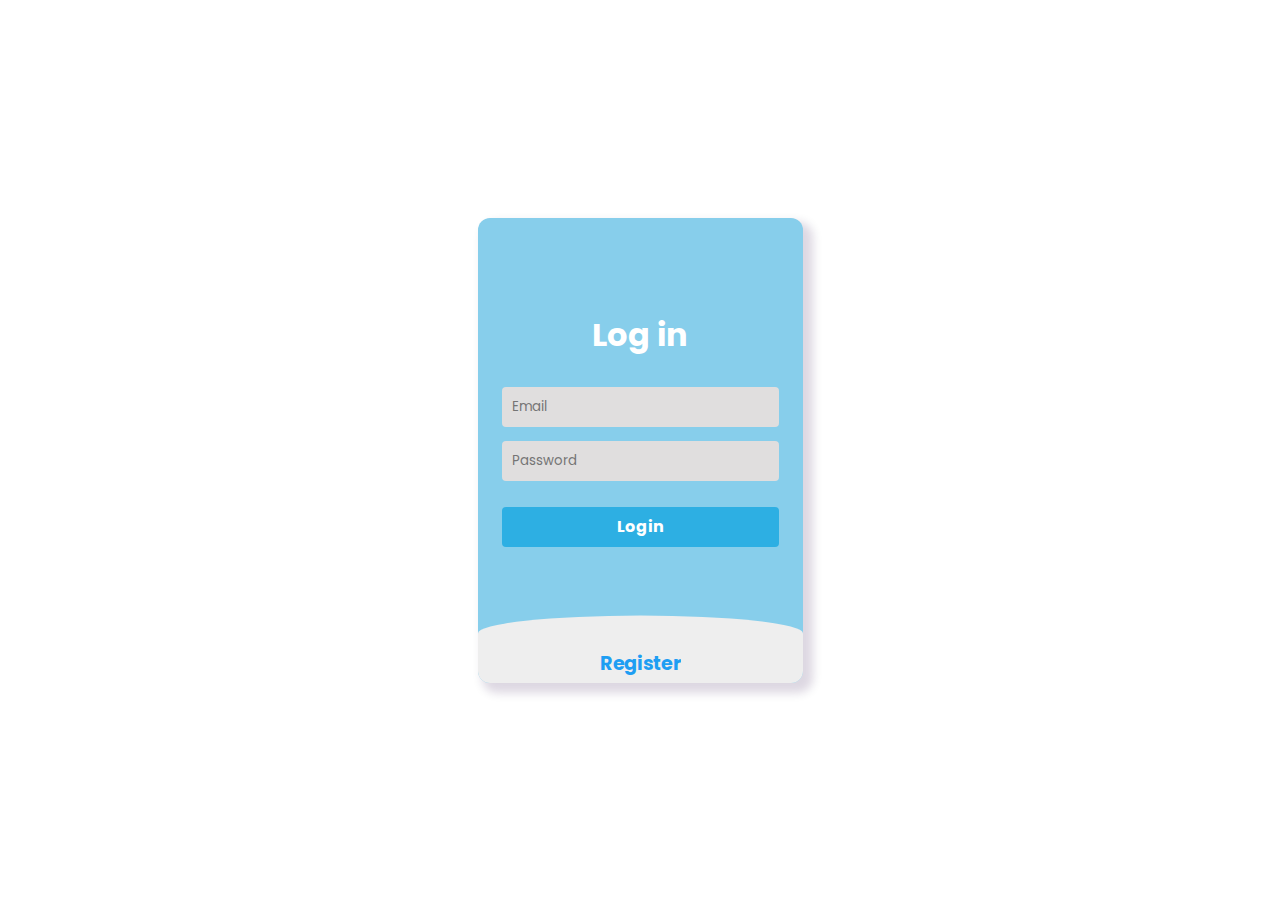
<file: index.html>
<!DOCTYPE html>
<html lang="en">
<head>
    <meta charset="UTF-8">
    <meta name="viewport" content="width=device-width, initial-scale=1.0">
    <link rel="stylesheet" href="https://fonts.googleapis.com/css2?family=Material+Symbols+Outlined:opsz,wght,FILL,GRAD@20..48,100..700,0..1,-50..200" />
    <link rel="stylesheet" href="design.css">
    <title>Leynes TechShop</title>
</head>
<body>
    <div class="main">  	
		<input type="checkbox" id="chk" aria-hidden="true">

			<div class="login">
				<form class="form">
					<label for="chk" aria-hidden="true">Log in</label>
					<input class="input" type="email" name="email" placeholder="Email" required="">
					<input class="input" type="password" name="pswd" placeholder="Password" required="">
					<button><a href="homepage.html">Login</a></button>
					
				</form>
			</div>

      <div class="register">
				<form class="form">
					<label for="chk" aria-hidden="true">Register</label>
					<input class="input" type="text" name="txt" placeholder="Username" required="">
					<input class="input" type="email" name="email" placeholder="Email" required="">
					<input class="input" type="password" name="pswd" placeholder="Password" required="">
					<button>Register</button>
				</form>
				
			</div>
	</div>
</body>
</html>
</file>
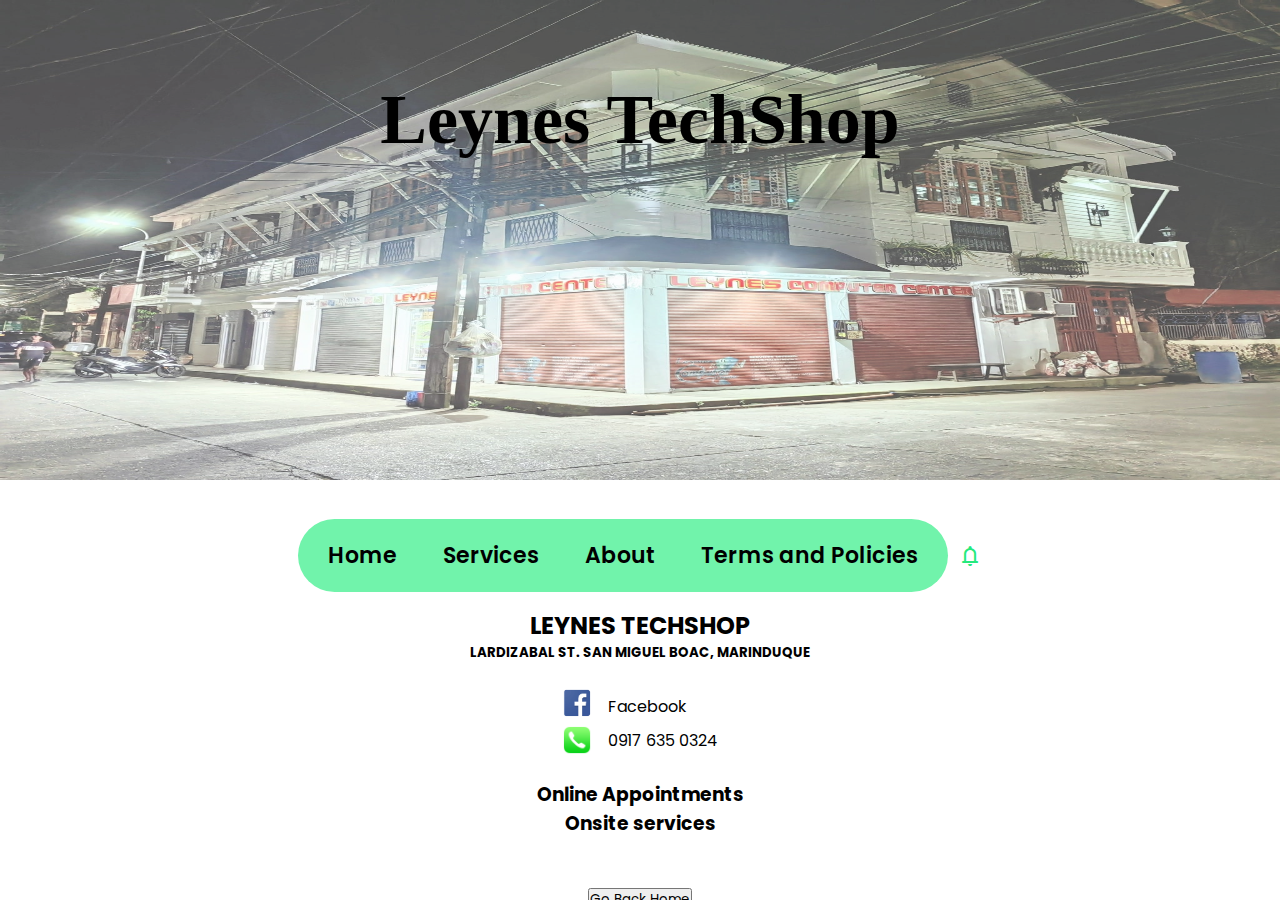
<file: about.html>
<!DOCTYPE html>
<html>
<head>
    <title>Leynes TechShop</title>
    <link rel="stylesheet" href="design.css">
    <link rel="stylesheet" href="https://fonts.googleapis.com/css2?family=Material+Symbols+Rounded:opsz,wght,FILL,GRAD@20..48,100..700,0..1,-50..200" />
</head>
<body>
    <div class="container">
        <div class="logo"><img src="image/leynes.jpg"></div>
        <div class="text"><h1>Leynes TechShop</h1></div>
        <div class="top">
            <div class="nav-panel">
                <div class="panel">
                    <a href="homepage.html" class="nav-item">Home</a>
                    <a href="services.html" class="nav-item">Services</a>
                    <a href="about.html" class="nav-item">About</a>
                    <a href="terms.html" class="nav-item" id="terms">Terms and Policies</a>
                </div>
            </div>
            <a href="notification.html" class="nav-item" id="notif"><span class="material-symbols-rounded">notifications</span></a>
        </div>
    <div class="about">
        <h2>LEYNES TECHSHOP</h2>
        <h5>LARDIZABAL ST. SAN MIGUEL BOAC, MARINDUQUE</h5>

        <br>
        <div class="contact-info">
            <div class="social-media-link">
                <a href="https://www.facebook.com/leynescomputercenter">
                    <img src="image/fb.png" alt="Facebook">
                </a>
                <span class="facebook">Facebook</span>
            </div>
            <div class="phone-info">
                <img src="image/phone.png" alt="Phone Icon">
                <span class="phone-number">0917 635 0324</span>
            </div>
        </div>
        <br>
        <h3>Online Appointments <br> Onsite services</h3>
    </div>
    
    
    <div class="home-btn">
        <a href="homepage.html" rel="home"><button class="btn">Go Back Home</button></a>
    </div>

</div>
</body>
</html>
</file>
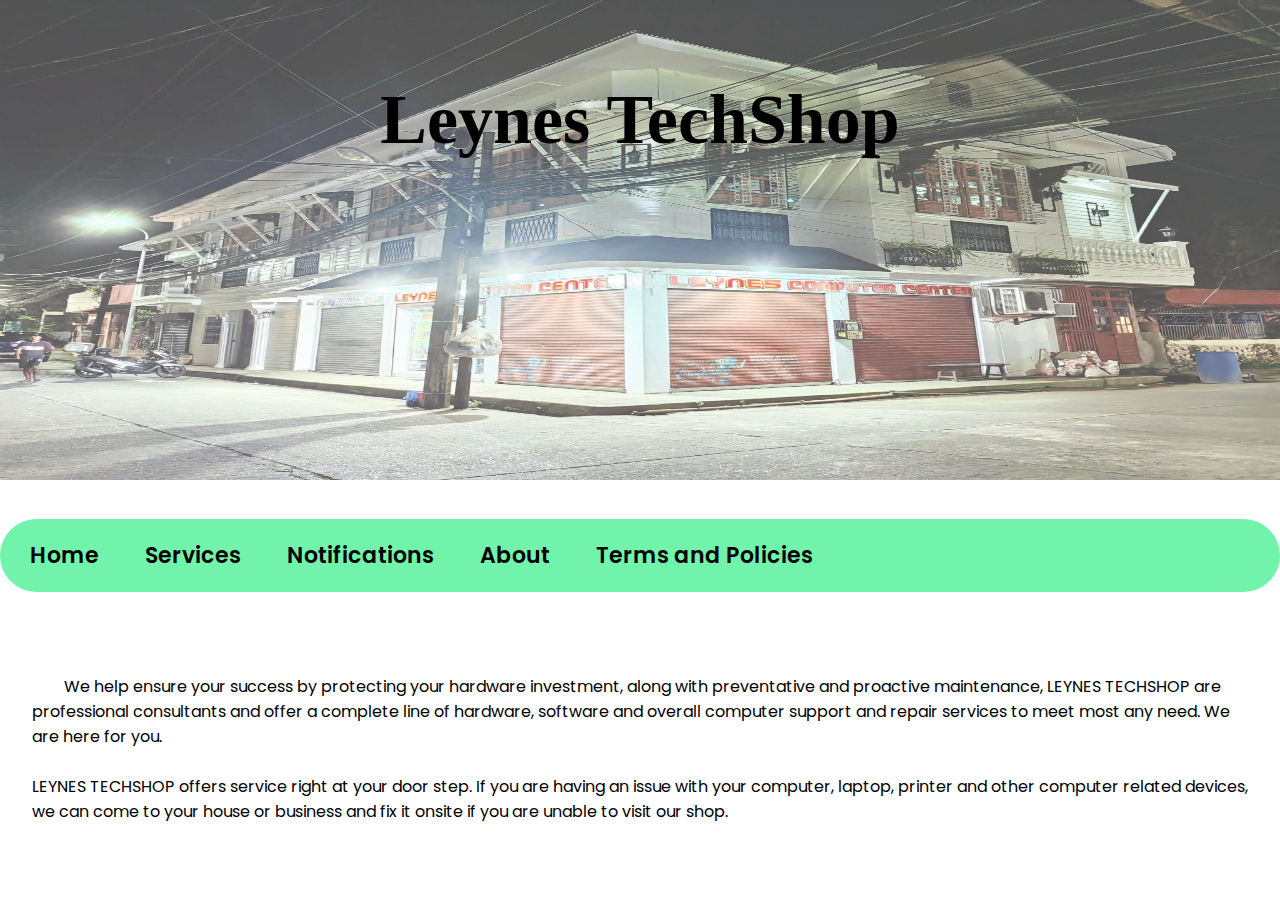
<file: home.html>
<!DOCTYPE html>
<html lang="en"></html>
<head>
    <meta charset="UTF-8">
    <meta name="viewport" content="width=device-width, initial-scale=1.0">
    <title>Leynes TechShop</title>
    <link rel="stylesheet" href="design.css">
</head>
<body>
    <div class="container">
        <div class="logo"><img src="image/leynes.jpg"></div>
        <div class="text"><h1>Leynes TechShop</h1></div>

        <div class="nav-panel">
            <div class="panel">
                <a href="homepage.html" class="nav-item">Home</a>
                <a href="services.html" class="nav-item">Services</a>
                <a href="notification.html" class="nav-item">Notifications</a>
                <a href="about.html" class="nav-item">About</a>
                <a href="terms.html" class="nav-item">Terms and Policies</a>
            </div>
        </div>
        <div class="indented">
            <br><br>
            <p>    We help ensure your success by protecting your hardware investment, along with preventative 
            and proactive maintenance, LEYNES TECHSHOP are professional consultants and offer a 
            complete line of hardware, software and overall computer support and repair services to meet 
            most any need. We are here for you.
            <br><br>
                LEYNES TECHSHOP offers service right at your door step. If you are having an issue with 
            your computer, laptop, printer and other computer related devices, we can come to your house 
            or business and fix it onsite if you are unable to visit our shop.
            </p>
        </div>
        
       
    <div class="home-btn">
        <a href="homepage.html" rel="home"><button class="btn">Go Back Home</button></a>
    </div>

</div>
</body>
</html>
</file>
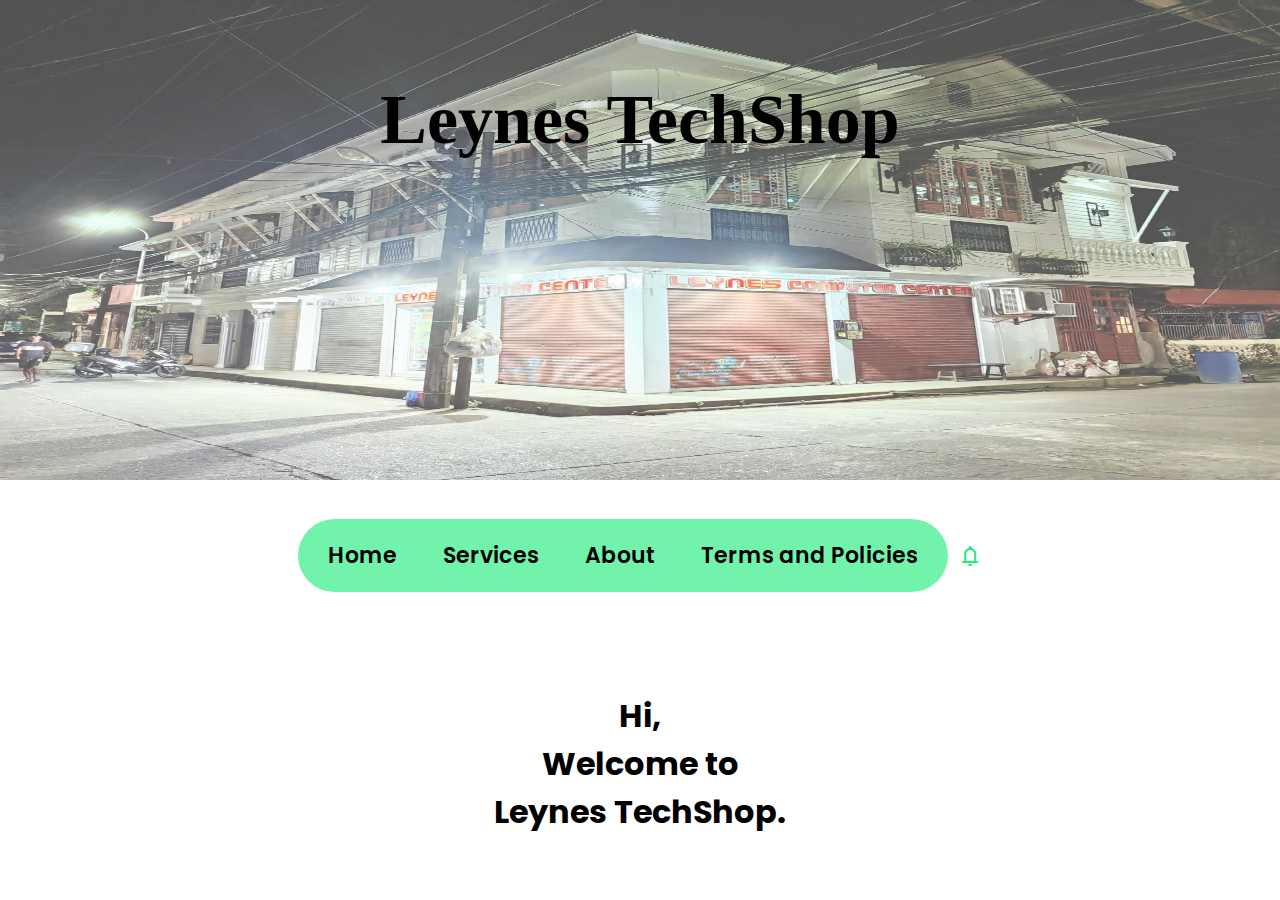
<file: homepage.html>
<!DOCTYPE html>
<html>
<head>
    <title>Leynes TechShop
        
    </title>
    <link rel="stylesheet" href="design.css">
    <link rel="stylesheet" href="https://fonts.googleapis.com/css2?family=Material+Symbols+Rounded:opsz,wght,FILL,GRAD@20..48,100..700,0..1,-50..200" />
</head>
<body>
    <div class="container">
        <div class="logo"><img src="image/leynes.jpg"></div>
        <div class="text"><h1>Leynes TechShop</h1></div>
        <div class="top">
            <div class="nav-panel">
                <div class="panel">
                    <a href="homepage.html" class="nav-item">Home</a>
                    <a href="services.html" class="nav-item">Services</a>
                    <a href="about.html" class="nav-item">About</a>
                    <a href="terms.html" class="nav-item" id="terms">Terms and Policies</a>
                </div>
            </div>
            <a href="notification.html" class="nav-item" id="notif"><span class="material-symbols-rounded">notifications</span></a>
        </div>
        <div class="introContent">
            <div class="intro"></div><br><br><br><br>
                <h1><p>Hi,<br> Welcome to <br>Leynes TechShop.</p></h1>
            </div>
            <div class="indented">
                <br><br>
                <p>We help ensure your success by protecting your hardware investment, along with preventative 
                and proactive maintenance, LEYNES TECHSHOP are professional consultants and offer a 
                complete line of hardware, software and overall computer support and repair services to meet 
                most any need. We are here for you.
                <br><br>
                    LEYNES TECHSHOP offers service right at your door step. If you are having an issue with 
                your computer, laptop, printer and other computer related devices, we can come to your house 
                or business and fix it onsite if you are unable to visit our shop.
                </p>
            </div>
        </div>

    </div>   
</div>
</body>
</html>
</file>
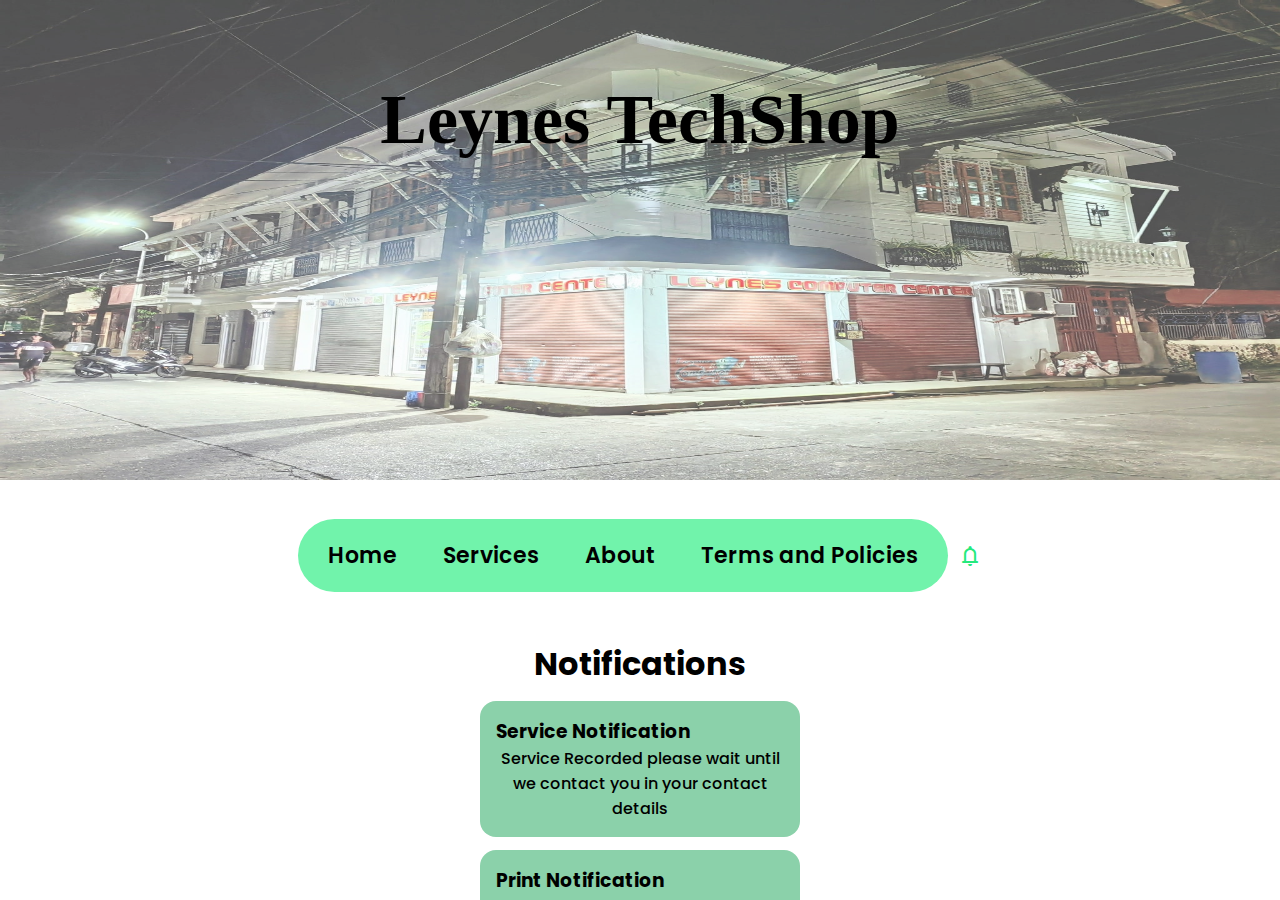
<file: notification.html>
<!DOCTYPE html>
<html>
<head>
    <title>Leynes TechShop</title>
    <link rel="stylesheet" href="design.css">
    <link rel="stylesheet" href="https://fonts.googleapis.com/css2?family=Material+Symbols+Rounded:opsz,wght,FILL,GRAD@20..48,100..700,0..1,-50..200" />
</head>
<body>
    <div class="container">
        <div class="logo"><img src="image/leynes.jpg"></div>
        <div class="text"><h1>Leynes TechShop</h1></div>
        <div class="top">
            <div class="nav-panel">
                <div class="panel">
                    <a href="homepage.html" class="nav-item">Home</a>
                    <a href="services.html" class="nav-item">Services</a>
                    <a href="about.html" class="nav-item">About</a>
                    <a href="terms.html" class="nav-item" id="terms">Terms and Policies</a>
                </div>
            </div>
            <a href="notification.html" class="nav-item" id="notif"><span class="material-symbols-rounded">notifications</span></a>
        </div>
        <div class="notification">
            <h1>Notifications</h1>

        <div class="notif">
            <div class="serviceNotif">
                <h3>Service Notification</h3>
                <h4>Service Recorded please wait until we contact you in your contact details</h4>
            </div>
        </div>
        <div class="notif">
            <div class="serviceNotif">
                <h3>Print Notification</h3>
                <h4>Your print booking has been submitted succesfully!</h4>
            </div>
        </div>
        <div class="notif">
            <div class="serviceNotif">
                <h3>Print Notification</h3>
                <h4>Your print booking has been submitted succesfully!</h4>
            </div>
        </div>
        <div class="notif">
            <div class="serviceNotif">
                <h3>Service Notification</h3>
                <h4>Service Recorded please wait until we contact you in your contact details</h4>
            </div>
        </div>
        </div>

        <div class="home-btn">
            <a href="homepage.html" rel="home"><button class="btn">Go Back Home</button></a>
        </div>
        
   
    </div>   
</body>
</html>
</file>
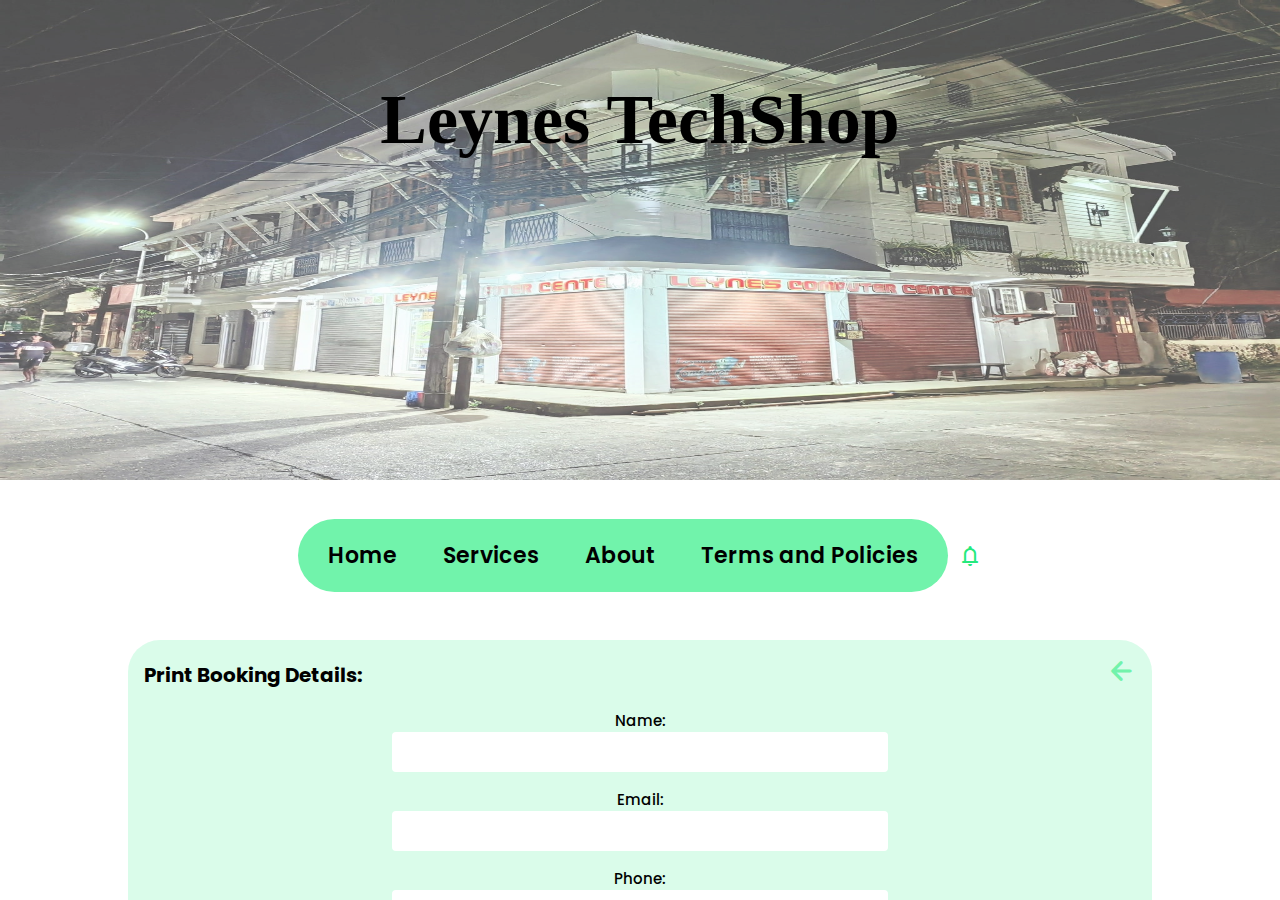
<file: print.html>
<!DOCTYPE html>
<html>
<head>
    <title>Leynes TechShop</title>
    <link rel="stylesheet" href="design.css">
    <link rel="stylesheet" href="https://fonts.googleapis.com/css2?family=Material+Symbols+Rounded:opsz,wght,FILL,GRAD@20..48,100..700,0..1,-50..200" />
</head>
<body>
    <div class="container">
        <div class="logo"><img src="image/leynes.jpg"></div>
        <div class="text"><h1>Leynes TechShop</h1></div>
        <div class="top">
            <div class="nav-panel">
                <div class="panel">
                    <a href="homepage.html" class="nav-item">Home</a>
                    <a href="services.html" class="nav-item">Services</a>
                    <a href="about.html" class="nav-item">About</a>
                    <a href="terms.html" class="nav-item" id="terms">Terms and Policies</a>
                </div>
            </div>
            <a href="notification.html" class="nav-item" id="notif"><span class="material-symbols-rounded">notifications</span></a>
        </div>
    <div class="printForm">
        <form id="print-form" action="process_print_form.php" method="POST" enctype="multipart/form-data">
            <div class="formTop">
                <h1>Print Booking Details:</h1>
                <a href="services.html" rel="print"><span class="material-symbols-rounded">arrow_back</span></a>
            </div>
            <div class="detail">
                <label for="name">Name:</label>
                <input type="text" id="name" name="name" required>
            </div>
            <div class="detail">
                <label for="email">Email:</label>
                <input type="email" id="email" name="email" required>
            </div>
            <div class="detail">
                <label for="phone">Phone:</label>
                <input type="tel" id="phone" name="phone" required>
            </div>
            <div class="detail">
                <label for="document-type">Document Type:</label>
                <input type="text" id="document-type" name="document-type" required>
            </div>
            <div class="detail">
                <label for="pages">Number of Pages:</label>
                <input type="number" id="pages" name="pages" required>
            </div>
            <div class="detail">
                <label for="appointment-date">Appointment Date:</label>
                <input type="date" id="appointment-date" name="appointment-date" required>
            </div>
            <div class="detail">
                <label for="appointment-time">Appointment Time:</label>
                <input type="time" id="appointment-time" name="appointment-time" required>
            </div>
            <div class="detail">
                <label for="file-upload">Upload Document:</label>
                <input type="file" id="file-upload" name="file-upload" required>
            </div>
            <div class="detail">
                <label for="additional-notes">Additional Notes:</label>
                <textarea id="additional-notes" name="additional-notes"></textarea>
            </div>
            <div class="submit">
                <button class="sbn" type="submit" onclick="showNotification()">Book Printing</button>
            </div>
            
        </form>

    </div>  
</div>

        <script>
             function showNotification() {
            alert("Your Print booking has been submitted successfully!");
            }
        </script>

</body>
</html>
</file>
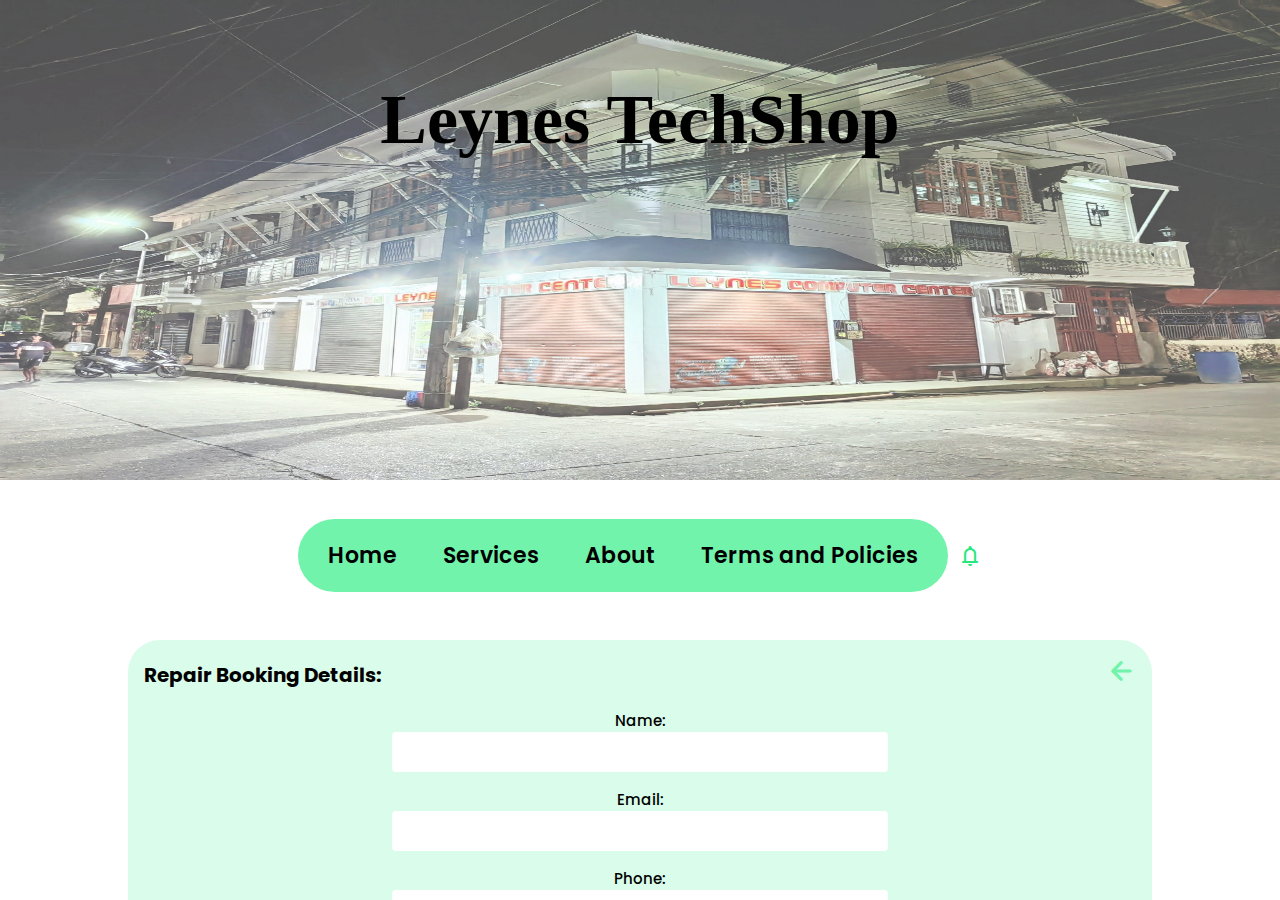
<file: repair.html>
<!DOCTYPE html>
<head>
    <title>Leynes TechShop</title>
    <link rel="stylesheet" href="design.css">
    <link rel="stylesheet" href="https://fonts.googleapis.com/css2?family=Material+Symbols+Rounded:opsz,wght,FILL,GRAD@20..48,100..700,0..1,-50..200" />
</head>
<body>
    <div class="container">
        <div class="logo"><img src="image/leynes.jpg"></div>
        <div class="text"><h1>Leynes TechShop</h1></div>
        <div class="top">
            <div class="nav-panel">
                <div class="panel">
                    <a href="homepage.html" class="nav-item">Home</a>
                    <a href="services.html" class="nav-item">Services</a>
                    <a href="about.html" class="nav-item">About</a>
                    <a href="terms.html" class="nav-item" id="terms">Terms and Policies</a>
                </div>
            </div>
            <a href="notification.html" class="nav-item" id="notif"><span class="material-symbols-rounded">notifications</span></a>
        </div>
        <div class="repairForm">
            <form id="repair-form">
                <div class="formTop">
                    <h1>Repair Booking Details:</h1>
                    <a href="services.html" rel="print"><span class="material-symbols-rounded">arrow_back</span></a>
                </div>
                <div class="detail">
                    <label for="name">Name:</label>
                    <input type="text" id="name" name="name" required>
                </div>
                <div class="detail">
                    <label for="email">Email:</label>
                    <input type="email" id="email" name="email" required>
                </div>
                <div class="detail">
                    <label for="phone">Phone:</label>
                    <input type="tel" id="phone" name="phone" required>
                </div>
                <div class="detail">
                    <label for="device">Device:</label>
                    <select id="device" name="device" required>
                        <option value="">Select a device</option>
                        <option value="Laptop">Laptop</option>
                        <option value="Desktop">Desktop</option>
                        <option value="Tablet">Tablet</option>
                        <option value="Smartphone">Smartphone</option>
                        <option value="Printer">Printer</option>
                    </select>
                </div>
                <div class="detail">
                    <label for="issue">Issue:</label>
                    <textarea id="issue" name="issue" required></textarea>
                </div>
                <div class="detail">
                    <label for="appointment-date">Appointment Date:</label>
                    <input type="date" id="appointment-date" name="appointment-date" required>
                </div>
                <div class="detail">
                    <label for="appointment-time">Appointment Time:</label>
                    <input type="time" id="appointment-time" name="appointment-time" required>
                </div>
                <div class="detail">
                    <label for="additional-notes">Additional Notes:</label>
                    <textarea id="additional-notes" name="additional-notes"></textarea>
                </div>

                <div class="submit">
                    <button class="sbn" type="submit" onclick="showNotification()">Book Repair</button>
                </div>

                <form id="repair-form" action="process_form.php" method="POST"></form>
        </div>
    </div>

    <script>
        function showNotification() {
            alert("Your Repair booking has been submitted successfully!");
        }
    </script>
</body>
</html>
</file>
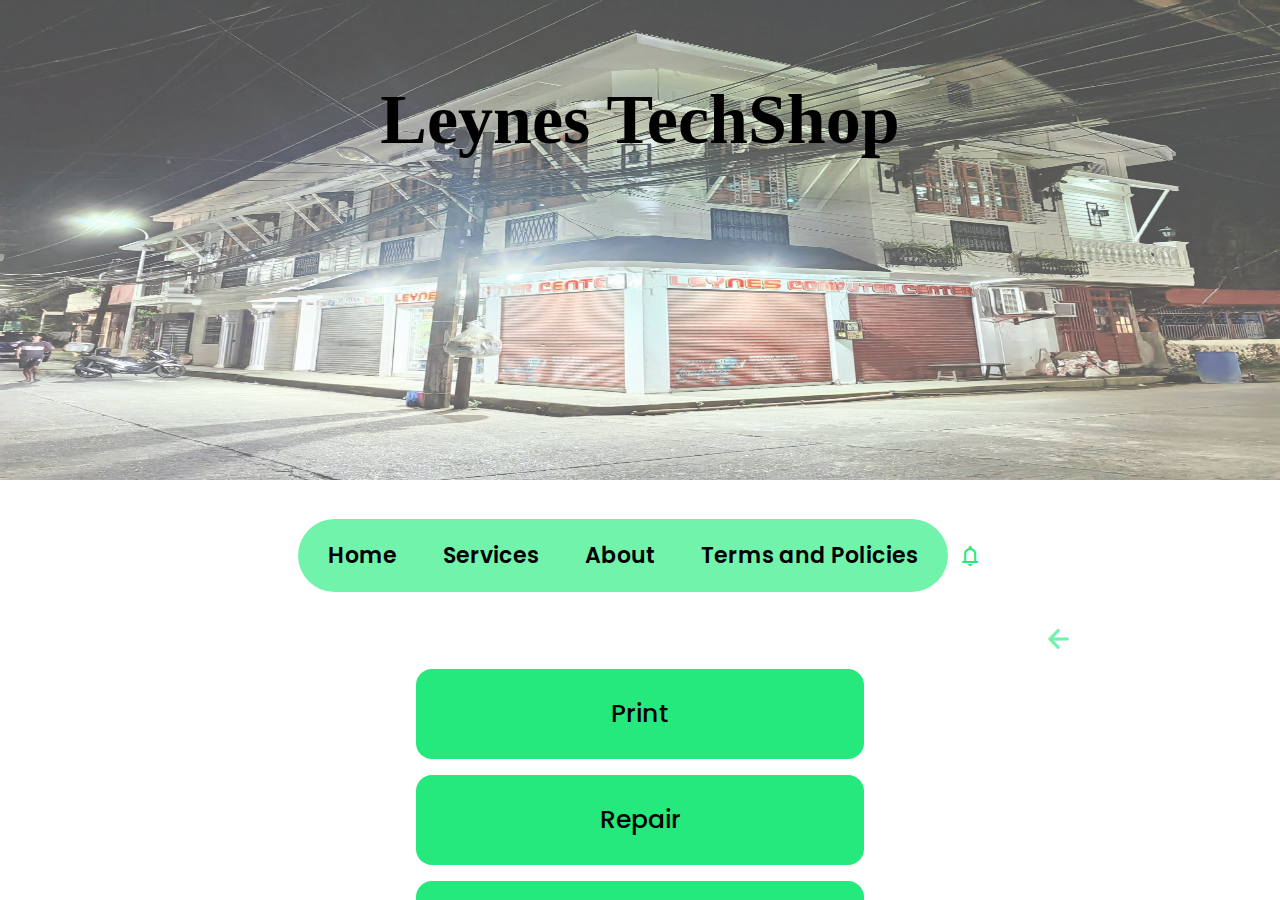
<file: services.html>
<!DOCTYPE html>
<html>
<head>
    <title>Leynes TechShop</title>
    <link rel="stylesheet" href="design.css">
    <link rel="stylesheet" href="https://fonts.googleapis.com/css2?family=Material+Symbols+Rounded:opsz,wght,FILL,GRAD@20..48,100..700,0..1,-50..200" />
</head>
<body>
    <div class="container">
        <div class="logo"><img src="image/leynes.jpg"></div>
        <div class="text"><h1>Leynes TechShop</h1></div>
        <div class="top">
            <div class="nav-panel">
                <div class="panel">
                    <a href="homepage.html" class="nav-item">Home</a>
                    <a href="services.html" class="nav-item">Services</a>
                    <a href="about.html" class="nav-item">About</a>
                    <a href="terms.html" class="nav-item" id="terms">Terms and Policies</a>
                </div>
            </div>
            <a href="notification.html" class="nav-item" id="notif"><span class="material-symbols-rounded">notifications</span></a>
        </div>
        <div class="backTop">
            <a href="homepage.html" rel="print"><span class="material-symbols-rounded">arrow_back</span></a>
        </div>
        <div class="btn-group">
            <a href="print.html"><button class="btn">Print</button></a>
            <a href="repair.html"><button class="btn">Repair</button></a>
            <a href="upgrade.html"><button class="btn">Upgrades</button></a>
        </div>

        
    </div>
</div>
</body>
</html>
</file>
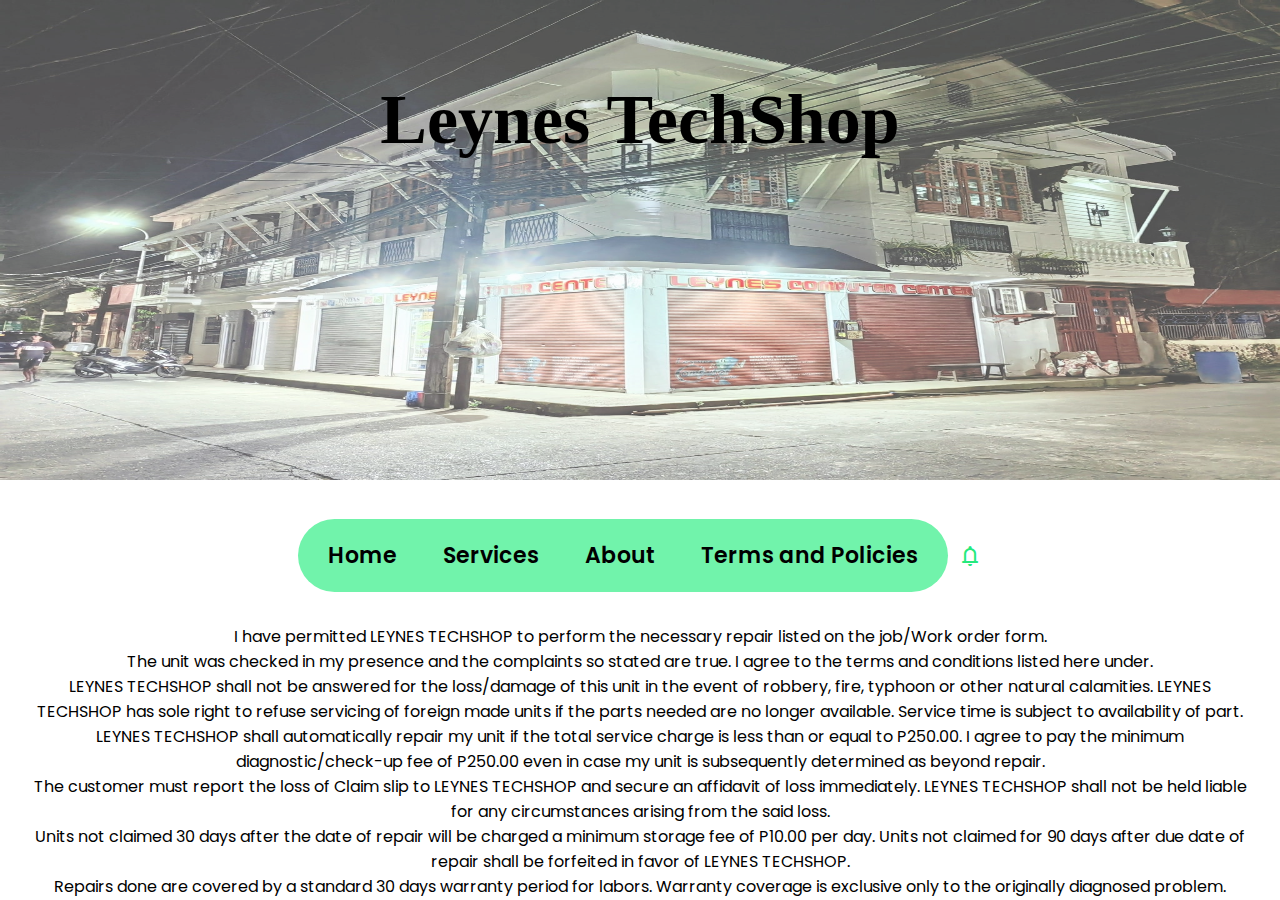
<file: terms.html>
<!DOCTYPE html>
<html>
<head>
    <title>Leynes TechShop</title>
    <link rel="stylesheet" href="design.css">
    <link rel="stylesheet" href="https://fonts.googleapis.com/css2?family=Material+Symbols+Rounded:opsz,wght,FILL,GRAD@20..48,100..700,0..1,-50..200" />
</head>
<body>
    <div class="container">
        <div class="logo"><img src="image/leynes.jpg"></div>
        <div class="text"><h1>Leynes TechShop</h1></div>
        <div class="top">
            <div class="nav-panel">
                <div class="panel">
                    <a href="homepage.html" class="nav-item">Home</a>
                    <a href="services.html" class="nav-item">Services</a>
                    <a href="about.html" class="nav-item">About</a>
                    <a href="terms.html" class="nav-item" id="terms">Terms and Policies</a>
                </div>
            </div>
            <a href="notification.html" class="nav-item" id="notif"><span class="material-symbols-rounded">notifications</span></a>
        </div>
        <div class="terms">
            <div class="scrollable">
                <p>
                    I have permitted LEYNES TECHSHOP to perform the necessary repair listed on the job/Work order form.
                </p>
                <p>
                    The unit was checked in my presence and the complaints so stated are true. I agree to the terms and conditions listed here under.
                </p>
                <p>
                    LEYNES TECHSHOP shall not be answered for the loss/damage of this unit in the event of robbery, fire, typhoon or other natural calamities. LEYNES TECHSHOP has sole right to refuse servicing of foreign made units if the parts needed are no longer available. Service time is subject to availability of part.
                </p>
                <p>
                    LEYNES TECHSHOP shall automatically repair my unit if the total service charge is less than or equal to P250.00. I agree to pay the minimum diagnostic/check-up fee of P250.00 even in case my unit is subsequently determined as beyond repair.
                </p>
                <p>
                    The customer must report the loss of Claim slip to LEYNES TECHSHOP and secure an affidavit of loss immediately. LEYNES TECHSHOP shall not be held liable for any circumstances arising from the said loss.
                </p>
                <p>
                    Units not claimed 30 days after the date of repair will be charged a minimum storage fee of P10.00 per day. Units not claimed for 90 days after due date of repair shall be forfeited in favor of LEYNES TECHSHOP.
                </p>
                <p>
                    Repairs done are covered by a standard 30 days warranty period for labors. Warranty coverage is exclusive only to the originally diagnosed problem.
                </p>
                <p>
                    Customers are given 3 days to confirm the quotation for approval of quoted parts and labor charges.
                </p>
                
                <p class="center"><br>
                    THE MANAGEMENT<br>-2010-
                </p>
        
            </div>
        </div>
        <div class="home-btn">
            <a href="homepage.html" rel="home"><button class="btn">Go Back Home</button></a>
        </div>

    </div>   
</div>
</body>
</html>
</file>
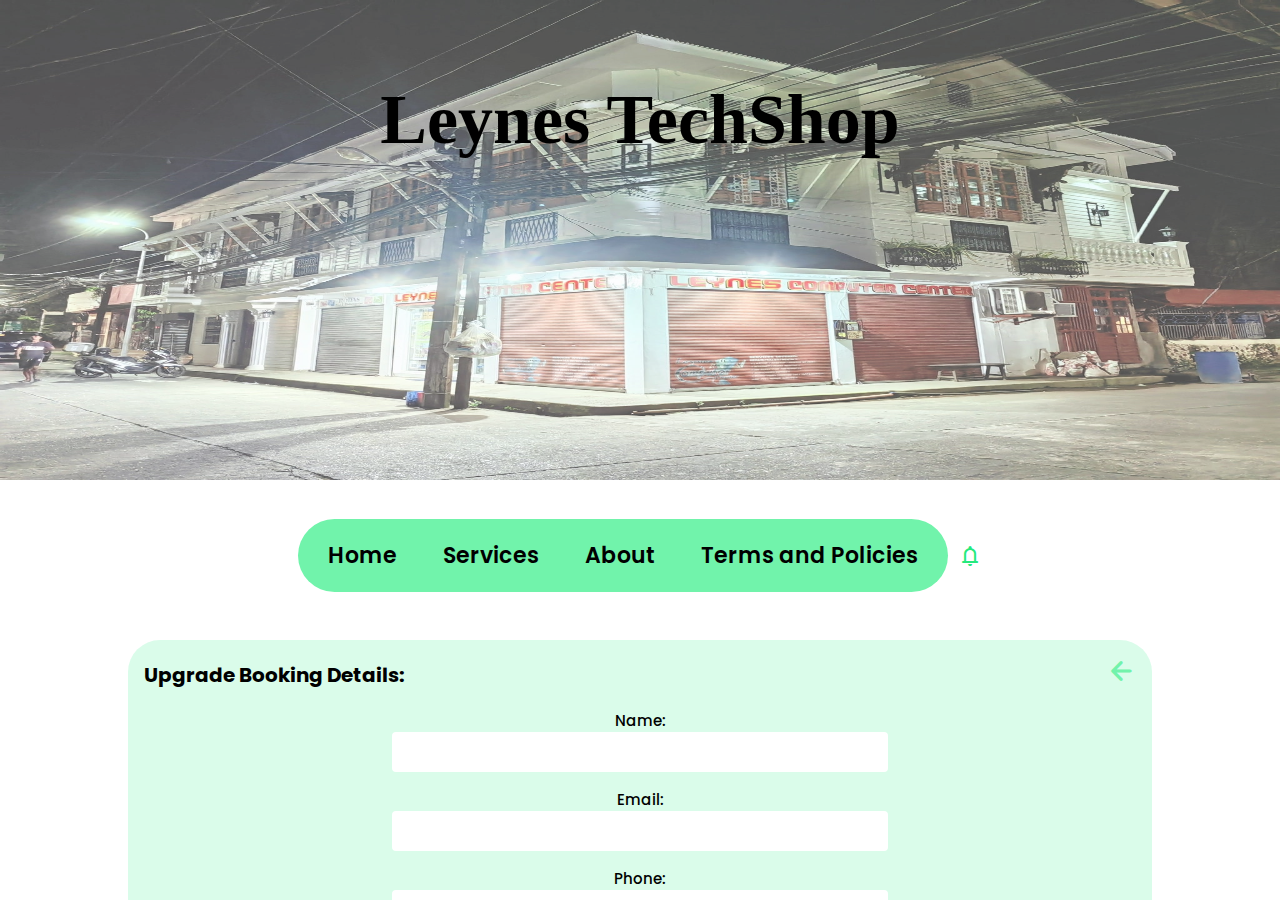
<file: upgrade.html>
<!DOCTYPE html>
<html>
<head>
    <title>Leynes TechShop</title>
    <link rel="stylesheet" href="design.css">
    <link rel="stylesheet" href="https://fonts.googleapis.com/css2?family=Material+Symbols+Rounded:opsz,wght,FILL,GRAD@20..48,100..700,0..1,-50..200" />
</head>
<body>
    <div class="container">
        <div class="logo"><img src="image/leynes.jpg"></div>
        <div class="text"><h1>Leynes TechShop</h1></div>
        <div class="top">
            <div class="nav-panel">
                <div class="panel">
                    <a href="homepage.html" class="nav-item">Home</a>
                    <a href="services.html" class="nav-item">Services</a>
                    <a href="about.html" class="nav-item">About</a>
                    <a href="terms.html" class="nav-item" id="terms">Terms and Policies</a>
                </div>
            </div>
            <a href="notification.html" class="nav-item" id="notif"><span class="material-symbols-rounded">notifications</span></a>
        </div>
        <div class="upgradeForm">
            <form id="upgrade-form" action="process_upgrade_form.php" method="POST">
                <div class="formTop">
                    <h1>Upgrade Booking Details:</h1>
                    <a href="services.html" rel="print"><span class="material-symbols-rounded">arrow_back</span></a>
                </div>
                <div class="detail">
                    <label for="name">Name:</label>
                    <input type="text" id="name" name="name" required>
                </div>
                <div class="detail">
                    <label for="email">Email:</label>
                    <input type="email" id="email" name="email" required>
                </div>
                <div class="detail">
                    <label for="phone">Phone:</label>
                    <input type="tel" id="phone" name="phone" required>
                </div>
                <div class="detail">
                    <label for="device">Device:</label>
                    <select id="device" name="device" required>
                        <option value="">Select a device</option>
                        <option value="Laptop">Laptop</option>
                        <option value="Desktop">Desktop</option>
                        <option value="Tablet">Tablet</option>
                        <option value="Smartphone">Smartphone</option>
                    </select>
                </div>
                <div class="detail">
                    <label for="upgrade-details">Upgrade Details:</label>
                    <textarea id="upgrade-details" name="upgrade-details" required></textarea>
                </div>
                <div class="detail">
                    <label for="appointment-date">Appointment Date:</label>
                    <input type="date" id="appointment-date" name="appointment-date" required>
                </div>
                <div class="detail">
                    <label for="appointment-time">Appointment Time:</label>
                    <input type="time" id="appointment-time" name="appointment-time" required>
                </div>
                <div class="detail">
                    <label for="additional-notes">Additional Notes:</label>
                    <textarea id="additional-notes" name="additional-notes"></textarea>
                </div>

                <div class="submit">
                    <button class="sbn" type="submit" onclick="showNotification()">Book Upgrade</button>
                </div>
            </form>
        </div>


    </div>

    <script>
        function showNotification() {
            alert("Your Upgrade booking has been submitted successfully!");
        }
    </script>
</body>
</html>
</file>
<file: design.css>
@import url('https://fonts.googleapis.com/css2?family=Poppins:ital,wght@0,100;0,200;0,300;0,400;0,500;0,600;0,700;0,800;0,900;1,100;1,200;1,300;1,400;1,500;1,600;1,700;1,800;1,900&display=swap');
*{
  font-family: 'Poppins',sans-serif;
  margin: 0;
  padding: 0;
  transition: 0.5s ease;
  text-decoration: none;
  box-sizing: border-box;
}
body{
  width: 100%;
  height: 100dvh;
  padding: o 1rem;
  display: flex;
  align-items: center;
  justify-content: center;
  overflow: hidden;
  overflow-x: hidden;
  overflow-y: hidden;
}
/*login*/
.main {
  position: relative;
  display: flex;
  flex-direction: column;
  background-color: skyblue;
  max-height: 465px;
  overflow: hidden;
  border-radius: 12px;
  box-shadow: 7px 7px 10px 3px #24004628;
  }
.form {
  display: flex;
  flex-direction: column;
  gap: 14px;
  padding: 24px;
}
.formTop{
  display: flex;
  height: max-content;
  width: 100%;
  align-items: center;
  justify-content: space-between;
}
.formTop h1{
  font-size: 20px;
}
.backTop{
  display: flex;
  flex-direction: column;
  margin-top: 2rem;
  margin-left: 81.5dvw;
  height: max-content;
  align-items: center;
  width: fit-content;
}
.backTop span{
  align-self: flex-end;
  width: fit-content;
  font-size: 40px;
  font-weight: 600;
}
.formTop span, .backTop span{
  font-size: 30px;
  font-weight: 600;
  color: #71f3ab;
}
  
  /*checkbox to switch from sign up to login*/
  #chk {
  display: none;
  }
  
  /*Login*/
.login {
  position: relative;
  width: 100%;
  height: 100%;
  }
  
  .login label {
    margin: 25% 0 5%;
  }
  
  label {
    color: #fff;
    font-size: 2rem;
    justify-content: center;
    display: flex;
    font-weight: bold;
    cursor: pointer;
    transition: .5s ease-in-out;
  }
  
  .input {
    width: 100%;
    height: 40px;
    background: #e0dede;
    padding: 10px;
    border: none;
    outline: none;
    border-radius: 4px;
  }
  
  /*Register*/
  .register {
    background: #eee;
    border-radius: 100% / 10%;
    transform: translateY(5%);
    transition: .8s ease-in-out;
  }
  
  .register label {
    color: #1e9ef3;
    transform: scale(.6);
  }
  
  #chk:checked ~ .register {
    transform: translateY(-60%);
  }
  
  #chk:checked ~ .register label {
    transform: scale(1);
    margin: 10% 0 5%;
  }
  
  #chk:checked ~ .login label {
    transform: scale(.6);
    margin: 5% 0 5%;
  }   
  /*-------------------------------------------Button-------------------------------------------*/
  .form button a{
    color: #fff;
  }
  .form button {
    width: 100%;
    height: 40px;
    margin: 12px auto 10%;
    color: #fff;
    background: rgb(45, 175, 227);
    font-size: 1rem;
    font-weight: bold;
    border: none;
    border-radius: 4px;
    cursor: pointer;
    transition: .2s ease-in;
  }
  
  .form button:hover {
    background-color: rgb(8, 85, 115);
  }

/* end of login */

/* -------------------------------------------logo------------------------------------------- */
.container{
  position: relative;
  width: 100%;
  height: 100%;
  margin: 0 auto;
  box-sizing: border-box;
  text-align: center;
  overflow: auto;
}
.container .logo{
  width: 100%;
  aspect-ratio: 20/5;
  object-fit: cover;
}
.logo img {
  width: 100%;
  height: 150%;
  opacity: 0.7;
}
/* end of logo */

/* -------------------------------------------text------------------------------------------- */
.text {
  position: absolute;
  top: 0;
  height: fit-content;
  width: 100%;
  align-items: center;
  left: 0rem;
  margin-top: 140px;
  text-align: center;

}
.container .text h1{
  white-space: nowrap;
  overflow: hidden;
  text-overflow: ellipsis;
  margin: 0;
  margin-top: 10px;
  font-family: Impact;
  font-size: 70px;
  font-weight: bold;
  display: flex;
  flex-direction: column;
  align-items: center;
  color: #000000;
}

/* end of text */
/* --------------------------------------nav-panel-------------------------------------------- */

.nav-panel{
  display: inline-block;
  background-color: #71f3ab;
  border-radius: 4rem;
  padding: 5px 5px;
  margin-top: 2rem;
  height: fit-content;
  width: 100%;
  
}
.panel{
  display: flex;
  height: max-content;
  width: max-content;
  background-color: transparent;
  text-align: center;
  gap: 1rem;
  padding: 10px;
}
.panel a{
  background-color: transparent;
  width: fit-content;
  height: max-content;
}
.panel .nav-item {
  display: inline-block;
  padding: 5px 15px;
  text-decoration: none;
  font-weight: 600;
  font-size: 22px;
  width: fit-content;
  color: black; /* Dark grey text color */
  transition: background-color 0.2s ease-in, color 0.2s ease-in; /* Transition for both background-color and color */
}
.top{
  display: flex;
  align-items: center;
  height: fit-content;
  width: fit-content;
  gap: 10px;
  margin: auto;
}
#notif{
  color: #25e97d;
  display: flex;
  margin-top: 2rem;
  font-size: 50px;
  height: fit-content;
  width: fit-content;
  
}
.container .nav-panel .panel .nav-item:hover{
  background-color: #1e9ef3; /* Light blue background color on hover */
  color: #fff; /* White text color on hover */
}
/* end of nav-panel */  
/* home */
.indented p{
  text-indent: 2rem;
  text-align: left;
padding: 2rem;
}
/* end of home */
/* services */
.btn-group{
  width: 100%;
  height: 100%;
  padding: .5rem 0;
  gap: 1rem;
  display: flex;
  flex-direction: column;
}
.btn-group .btn{
  height: 10dvh;
  width: 35dvw ;
  padding: 5px;
  font-size: 25px;
  font-weight: 500;
  border-radius: 1rem;
  background-color: #25e97d;
  border: none;
}
.btn-group .btn:hover{
  background-color: rgb(0, 255, 170) ;
  color: white;
}
/* end of services */
/* print */
#print-form, #repair-form, #upgrade-form{
  padding: 1rem;
  display: flex;
  flex-direction: column;
  gap: 1rem;
  background-color: #71f3ac42;
  margin: auto;
  margin-top: 3rem;
  width: 80dvw;
  height: 100%;
  padding: 1rem;
  border-radius: 2rem;
}
.submit{
  width: 100%;
  height: 100%;
}
.home-btn1{
  display: flex;
  flex-direction: column;
  align-items: center;
  height: 50px;
  width: 100%;
  padding: 20px;
  margin-top: 2rem;
  font-size: x-large;
  padding: 0 1rem 1rem 1rem;

}
.submit .sbn{
  width: fit-content;
  height: max-content;
  background-color: #71f3ab;
  padding: 10px;
  border-radius: .5rem;
  border: none;
  font-size: 15px;
  font-weight: 600;
}
.home-btn1 .btn{
  height: 100px;
  width: 200px;
  padding: 10px;
  font-size: xx-large;
  border-radius: 1rem;
  background-color: #25e97d;
  border: none;
  transition: background-color 0.2s ease-in, color 0.2s ease-in;
}
#upgrade-form .detail{
  width: 100%;
  height: 100%;
  overflow: hidden;}
.detail{
  width: 100%;
  height: 100%;
  overflow: hidden;
}
.detail input{
  width: 50%;
  height: 40px;
  background: #ffffff;
  padding: 10px;
  border: none;
  outline: none;
  border-radius: 4px;
}
.detail label{
  font-size: 15px;
  font-weight: 500;
  color: black;
}
.detail textarea{
  height: 6dvh;
  width: 25dvw ;
  font-size: 20px
}
/* ------------- Terms ----------------- */
.terms{
  display: flex;
  height: fit-content;
  width: 100%;
  padding: 2rem;
}
.home-btn{
  margin-top: 3rem;
  width: 100%;
  height: 50dvh;
  padding: 0 1rem 1rem 1rem;
}
/* ------------- About ----------------- */
.contact-info{
  display: flex;
  align-items: center ;
  flex-direction: column;
  height: 100%;
  width: 100%;
}
.contact-info .social-media-link{
  display: flex;
  align-items: center;
  height: 100%;
  width: 168px;
  gap: 1rem;
}
.contact-info .phone-info{
  display: flex;
  align-items: center;
  height: 100%;
  width: fit-content;
  gap: 1rem;
}
.contact-info .social-media-link a img, .contact-info .phone-info img{
  height: 30px;
  width: auto;
}
.about{
  margin-top: 1rem;
  height: fit-content;
  width: 100%;
}

/* ----------------------responsive --------------------------- */
@media (max-width: 1400px) {
  .text {
    margin-top: 90px;
  }
  .container .text h1{
    margin: 0;
    margin-top: 10px;
    font-family: Impact;
    font-size: 70px;
    font-weight: bold;
  }
}
@media (max-width: 1300px) {
  .text {
    margin-top: 70px;
  }
  .container .text h1{
    margin: 0;
    margin-top: 10px;
    font-family: Impact;
    font-size: 70px;
    font-weight: bold;
  }
}
@media (max-width: 1100px) {
  .text {
    margin-top: 45px;
  }
  .container .text h1{
    margin: 0;
    margin-top: 10px;
    font-family: Impact;
    font-size: 70px;
    font-weight: bold;
  }
}

@media (max-width:900px) {
  .container .logo .text h1{
  font-size: 30px;
  padding-top: 50px;
  }
}
@media (max-width:700px) {
  .container .logo .text h1{
  font-size: 30px;
  padding-top: 30px;
  }
}
@media (max-width:580px) {
  .container .logo .text h1{
  font-size: 30px;
  }
}
@media (max-width:480px) {
  .main{
      width: 200px;
  }
  input::placeholder{
      font-size: 10px;
  }  
}

@media (max-width:380px) {
  .nav-panel{
   height: max-content;
   width: fit-content; 
   display: flex;
   align-items: center; 
   background-color: #71f3ab;
   padding: 2px;
   margin-top: 2rem;
  }
  .panel{
    display: flex;
    height: fit-content;
    width: max-content;
    text-align: center;
    gap: 2px;
    padding: 1px;
  }
  .container .text h1{
    margin-top: 10px;
    font-size: 30px;
    font-weight: bold;
    display: flex;
    flex-direction: column;
    align-items: center;
  }
  .panel .nav-item {
    display: inline-block;
    padding: 1px 3px;
    text-decoration: none;
    font-weight: 600;
    font-size: 16px;
    width: fit-content;
    color: black; /* Dark grey text color */
    transition: background-color 0.2s ease-in, color 0.2s ease-in; /* Transition for both background-color and color */
  }

}
/* Notification */
.notification{
  display: flex;
  flex-direction: column;
  align-items: center;
  gap: .8rem;
}
.notification h1{
  margin-top: 3rem;
}
.notif{
  display: flex;
  height: max-content;
  width: 20rem;
  padding: 1rem;
  border-radius: 1rem;
  background-color: #8bd1aa;
}
.serviceNotif{
  display: flex;
  flex-direction: column;
  align-items: flex-start;
}
.serviceNotif h4{
  font-weight: 500;
}
</file>
